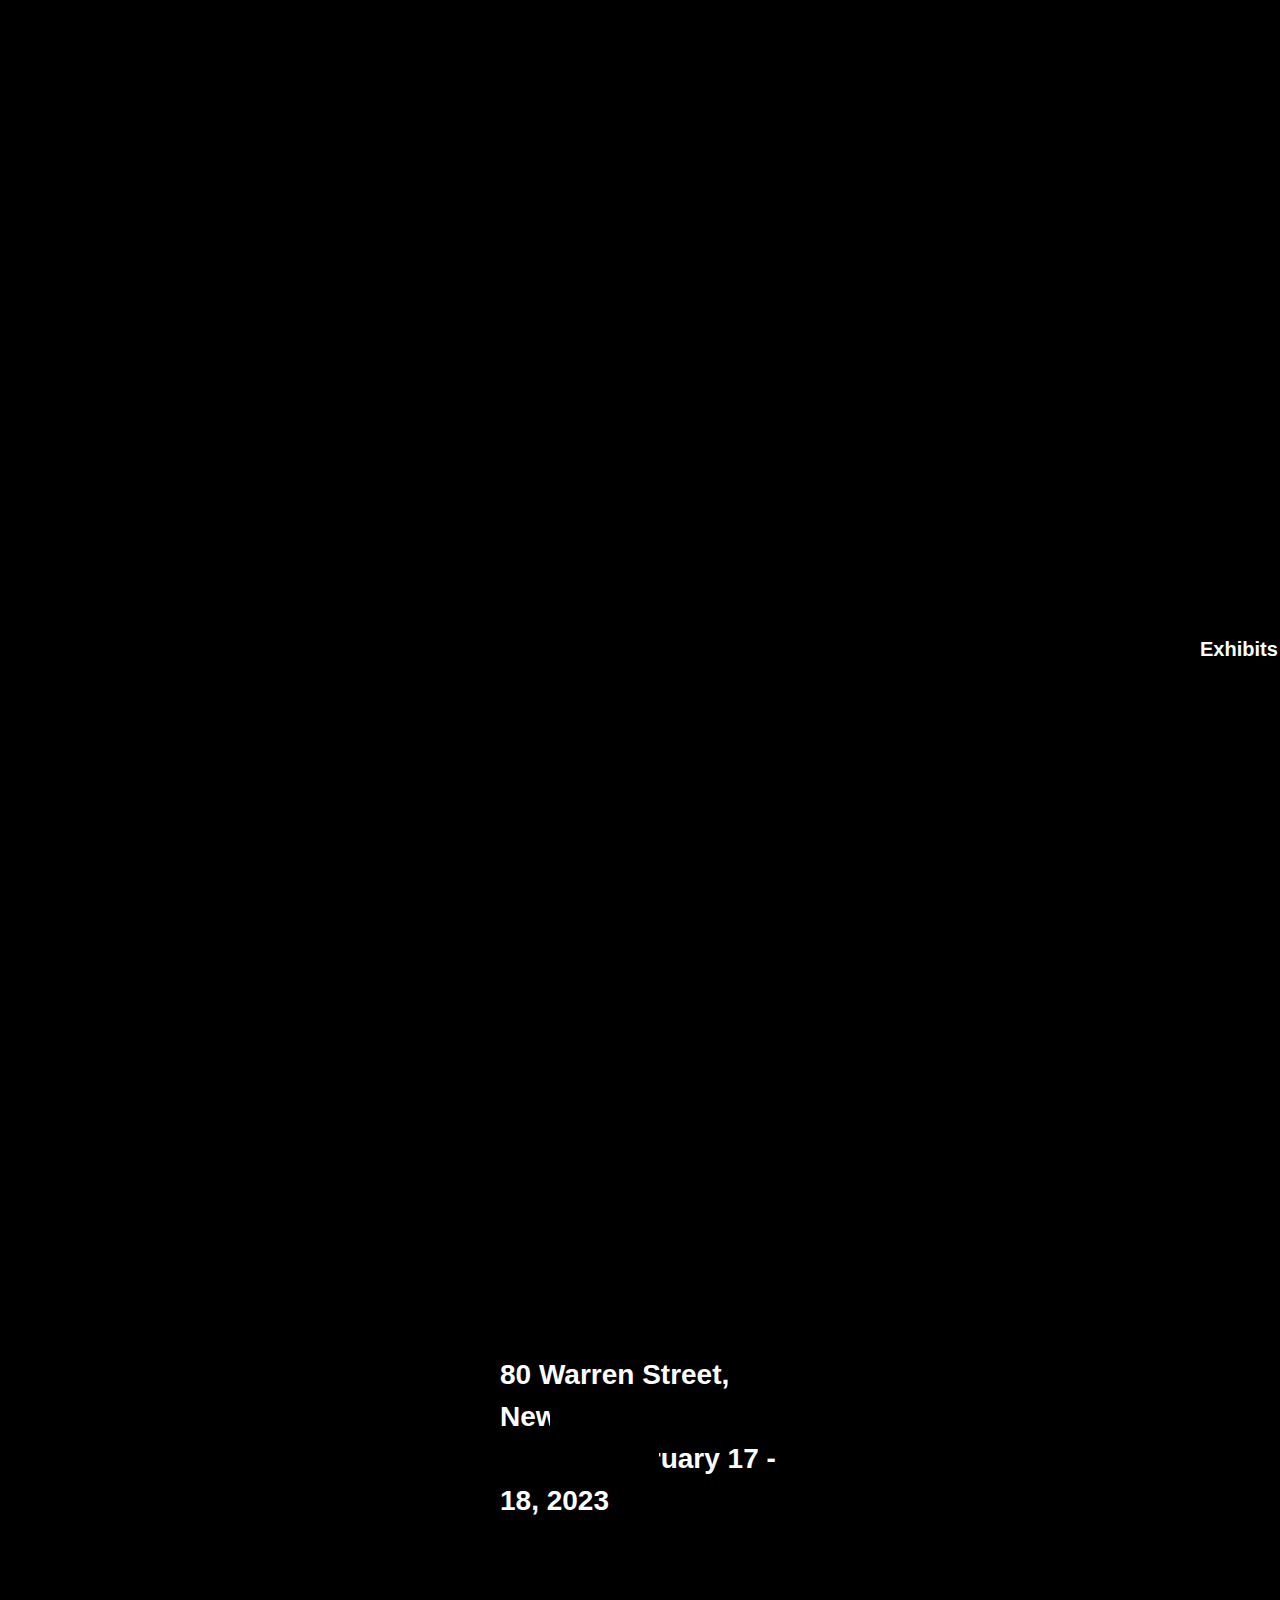
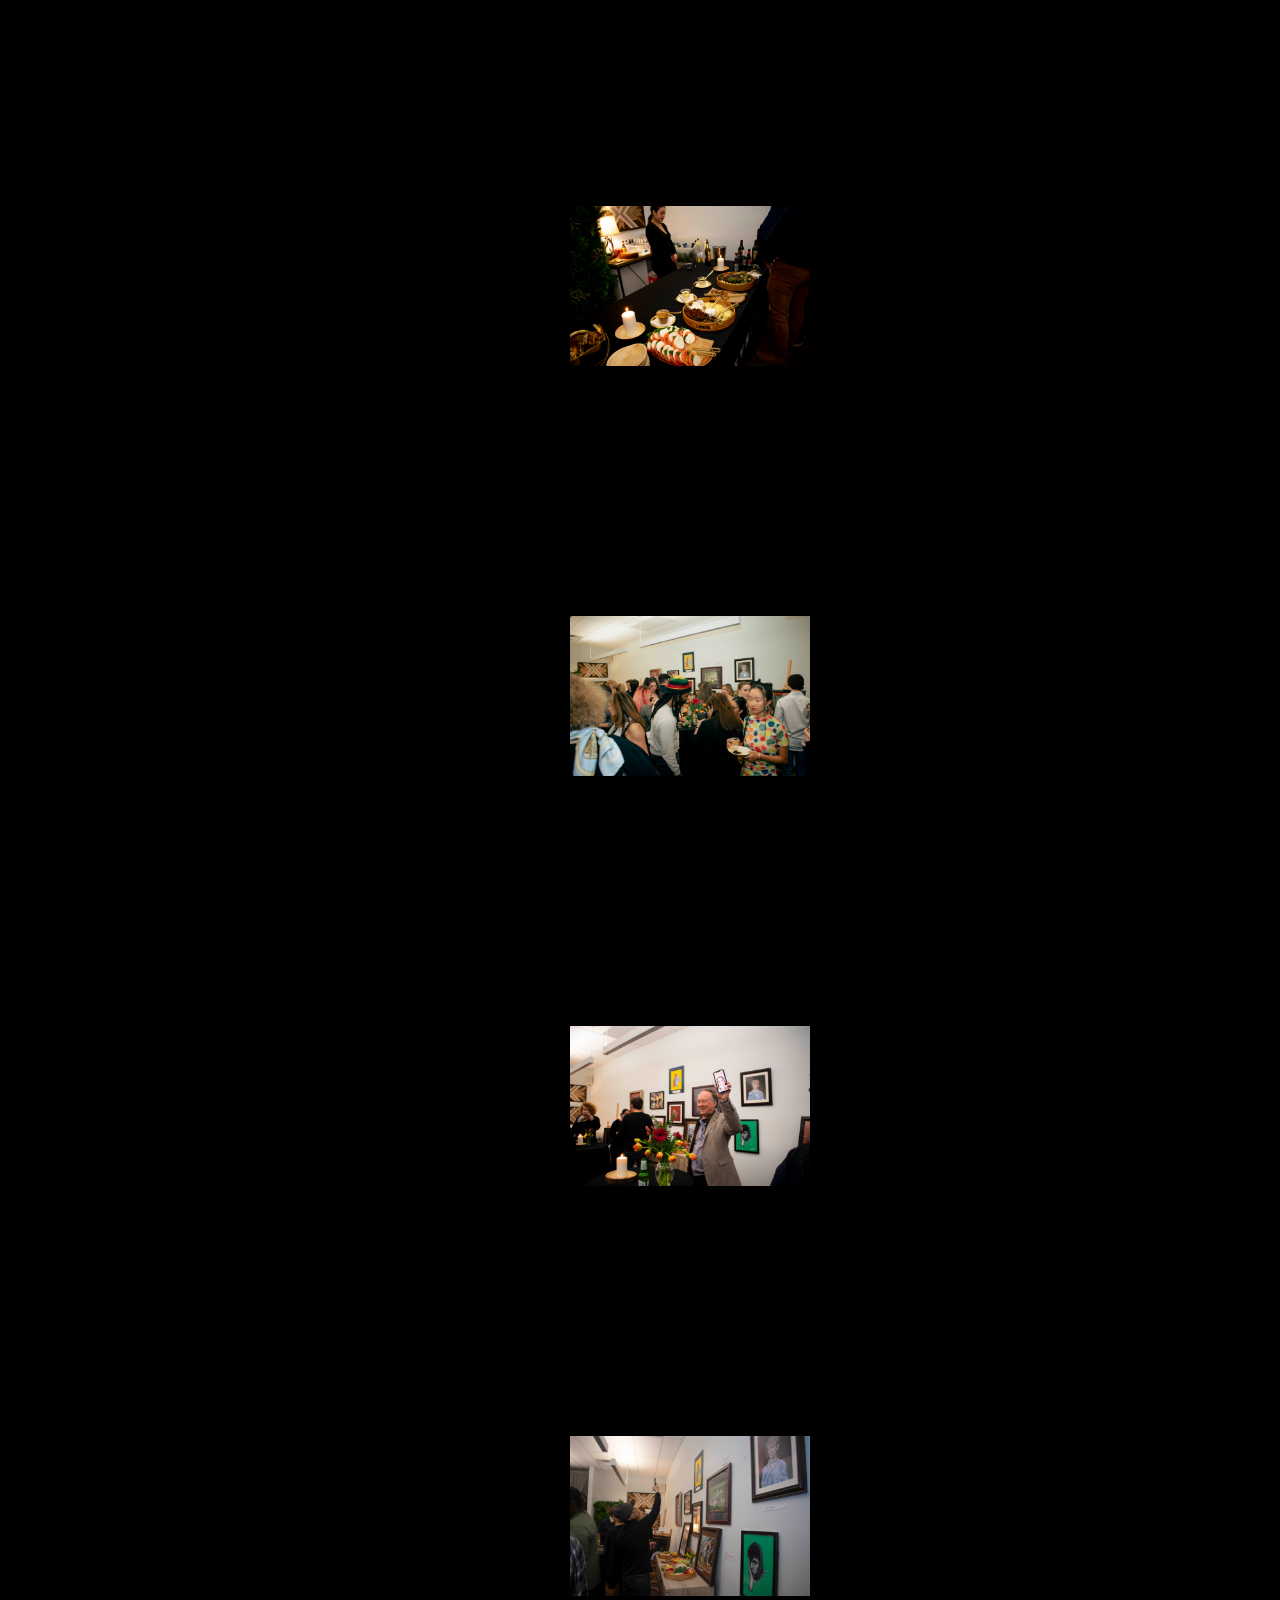
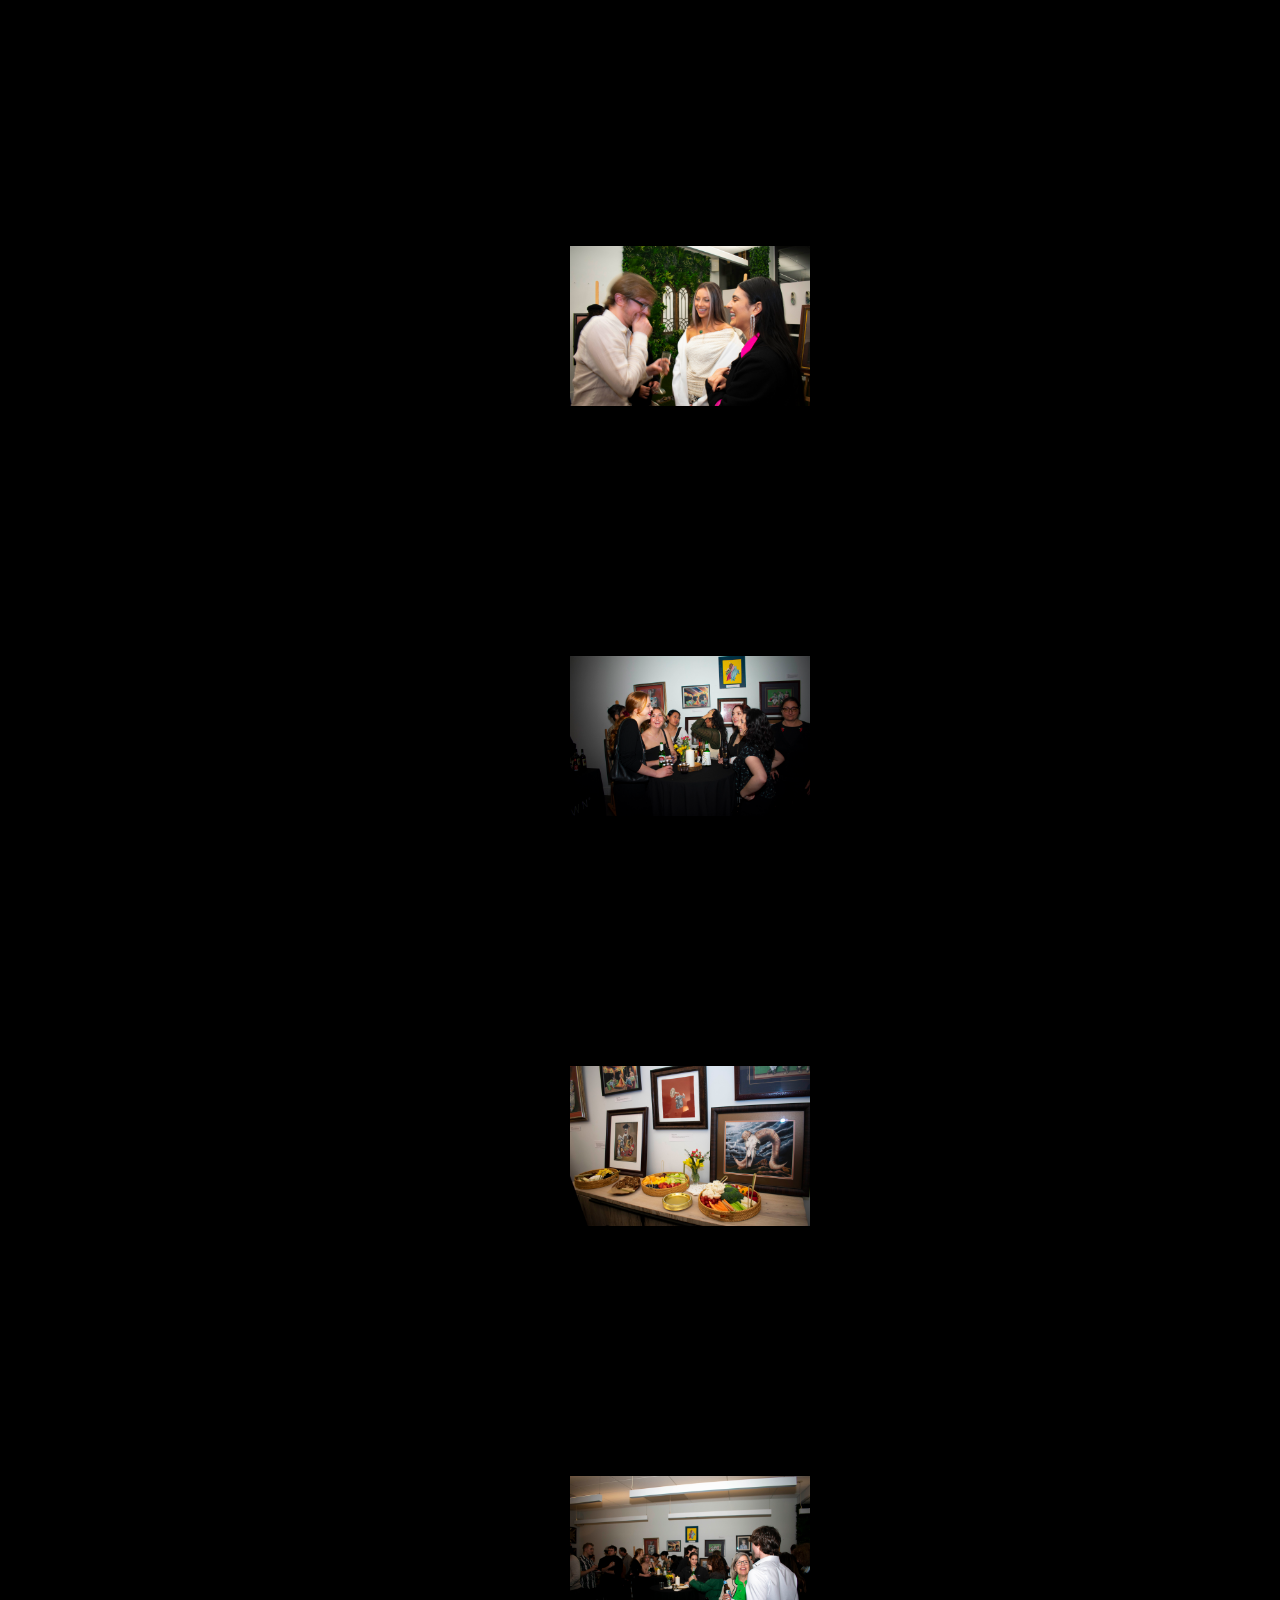
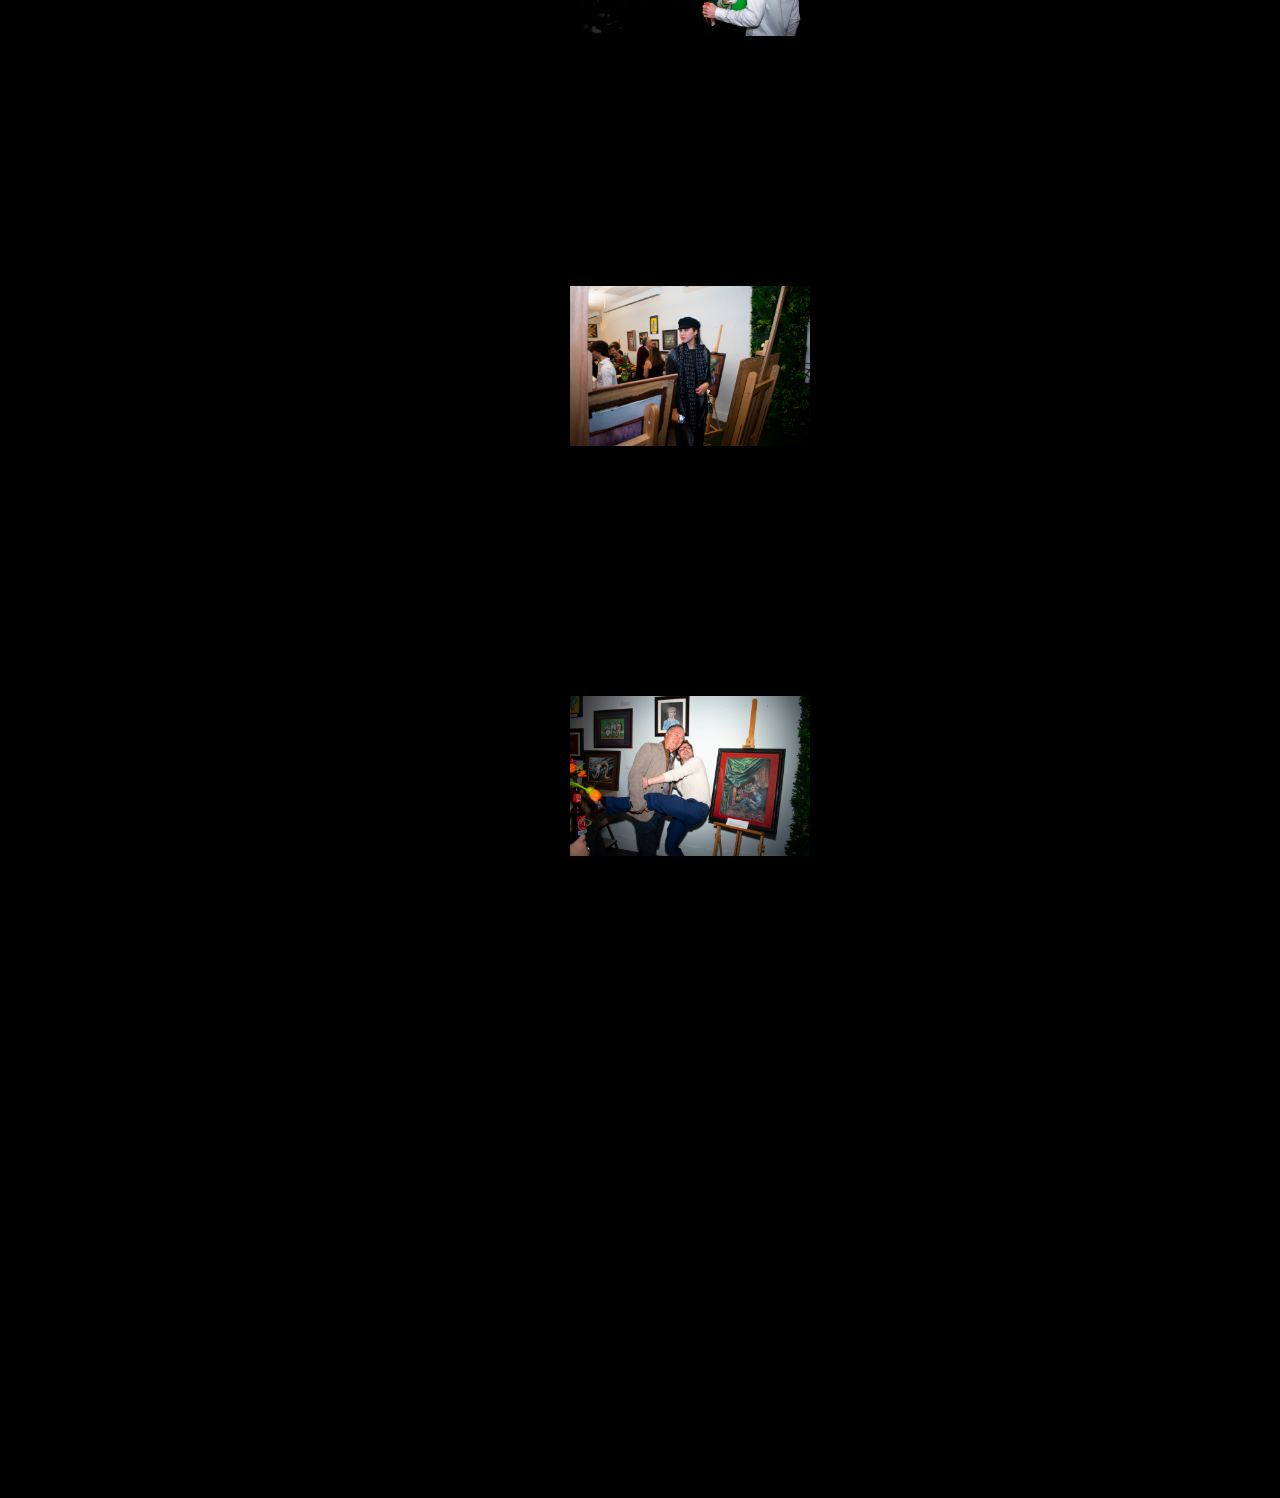
<file: about.html>
about.html

<!DOCTYPE html>
<html lang="en">
  <head>
  
    <title>Exhibits</title>
    <link rel="stylesheet" href="style.css">
  </head>
  <body>

    <header>
      <div class="logo">
        <img src="logo.jpg" alt="Logo">
      </div>
      <nav>
        <ul>
          <li><a href="exhibits.html">Exhibits</a></li>
          <li><a href="fineart.html">Fine Art</a></li>
          <li><a href="about.html">About</a></li>
        </ul>
      </nav>
    </header>
    <main>
    	 <section id="exhibit1">
        <h2>80 Warren Street, New York, NY
          <b>February 17 - 18, 2023</h2>
           <div class="image-grid">
            <img src="HaysExhibtion-8.jpg" alt="Exhibits1">
            <img src="HaysExhibtion-95.jpg" alt="Exhibits2">
            <img src="HaysExhibtion-5.jpg" alt="Exhibits3">
            <img src="HaysExhibtion-12.jpg" alt="Exhibits4">
            <img src="HaysExhibtion-45.jpg" alt="Exhibits5">
            <img src="HaysExhibtion-120.jpg" alt="Exhibits6">
            <img src="HaysExhibtion-11.jpg" alt="Exhibits5">
            <img src="HaysExhibtion-122.jpg" alt="Exhibits6">
            <img src="HaysExhibtion-15.jpg" alt="Exhibits5">
            <img src="HaysExhibtion-124.jpg" alt="Exhibits6">
        </div>
      </section>
    </main>
  </body>
</html>
</file>
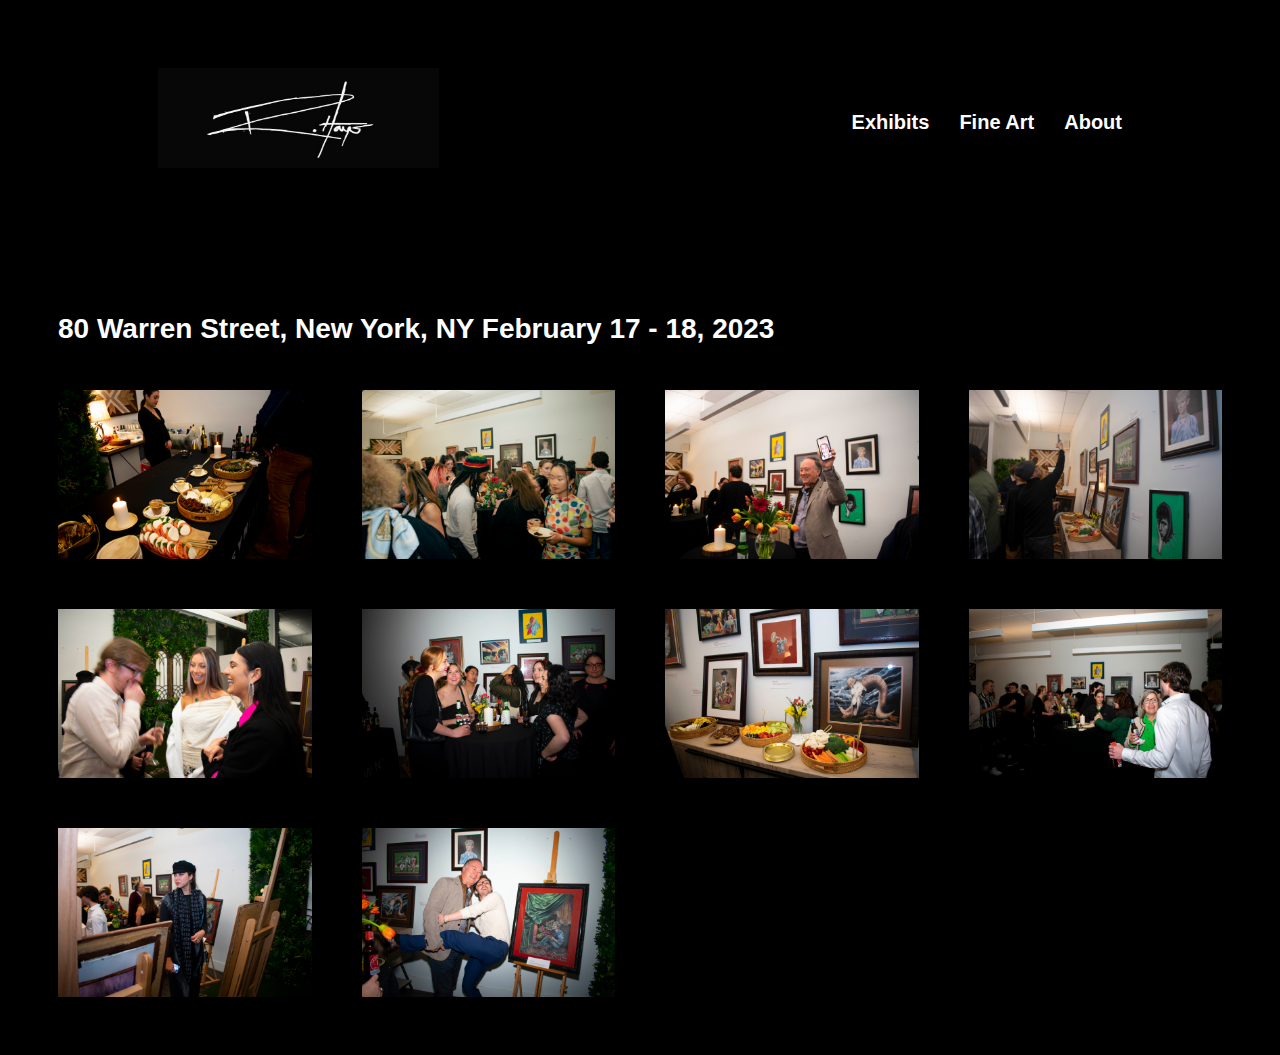
<file: exhibits.html>
<!DOCTYPE html>
<html lang="en">
  <head>
  
    <title>Exhibits</title>
    <link rel="stylesheet" href="style.css">
  </head>
  <body>

    <header>
      <div class="logo">
        <img src="logo.jpg" alt="Logo">
      </div>
      <nav>
        <ul>
          <li><a href="exhibits.html">Exhibits</a></li>
          <li><a href="fineart.html">Fine Art</a></li>
          <li><a href="about.html">About</a></li>
        </ul>
      </nav>
    </header>
    <main>
    	 <section id="exhibit1">
        <h2>80 Warren Street, New York, NY
          <b>February 17 - 18, 2023</h2>
           <div class="image-grid">
            <img src="HaysExhibtion-8.jpg" alt="Exhibits1">
            <img src="HaysExhibtion-95.jpg" alt="Exhibits2">
            <img src="HaysExhibtion-5.jpg" alt="Exhibits3">
            <img src="HaysExhibtion-12.jpg" alt="Exhibits4">
            <img src="HaysExhibtion-45.jpg" alt="Exhibits5">
            <img src="HaysExhibtion-120.jpg" alt="Exhibits6">
            <img src="HaysExhibtion-11.jpg" alt="Exhibits5">
            <img src="HaysExhibtion-122.jpg" alt="Exhibits6">
            <img src="HaysExhibtion-15.jpg" alt="Exhibits5">
            <img src="HaysExhibtion-124.jpg" alt="Exhibits6">
        </div>
      </section>
    </main>
  </body>
</html>
</file>
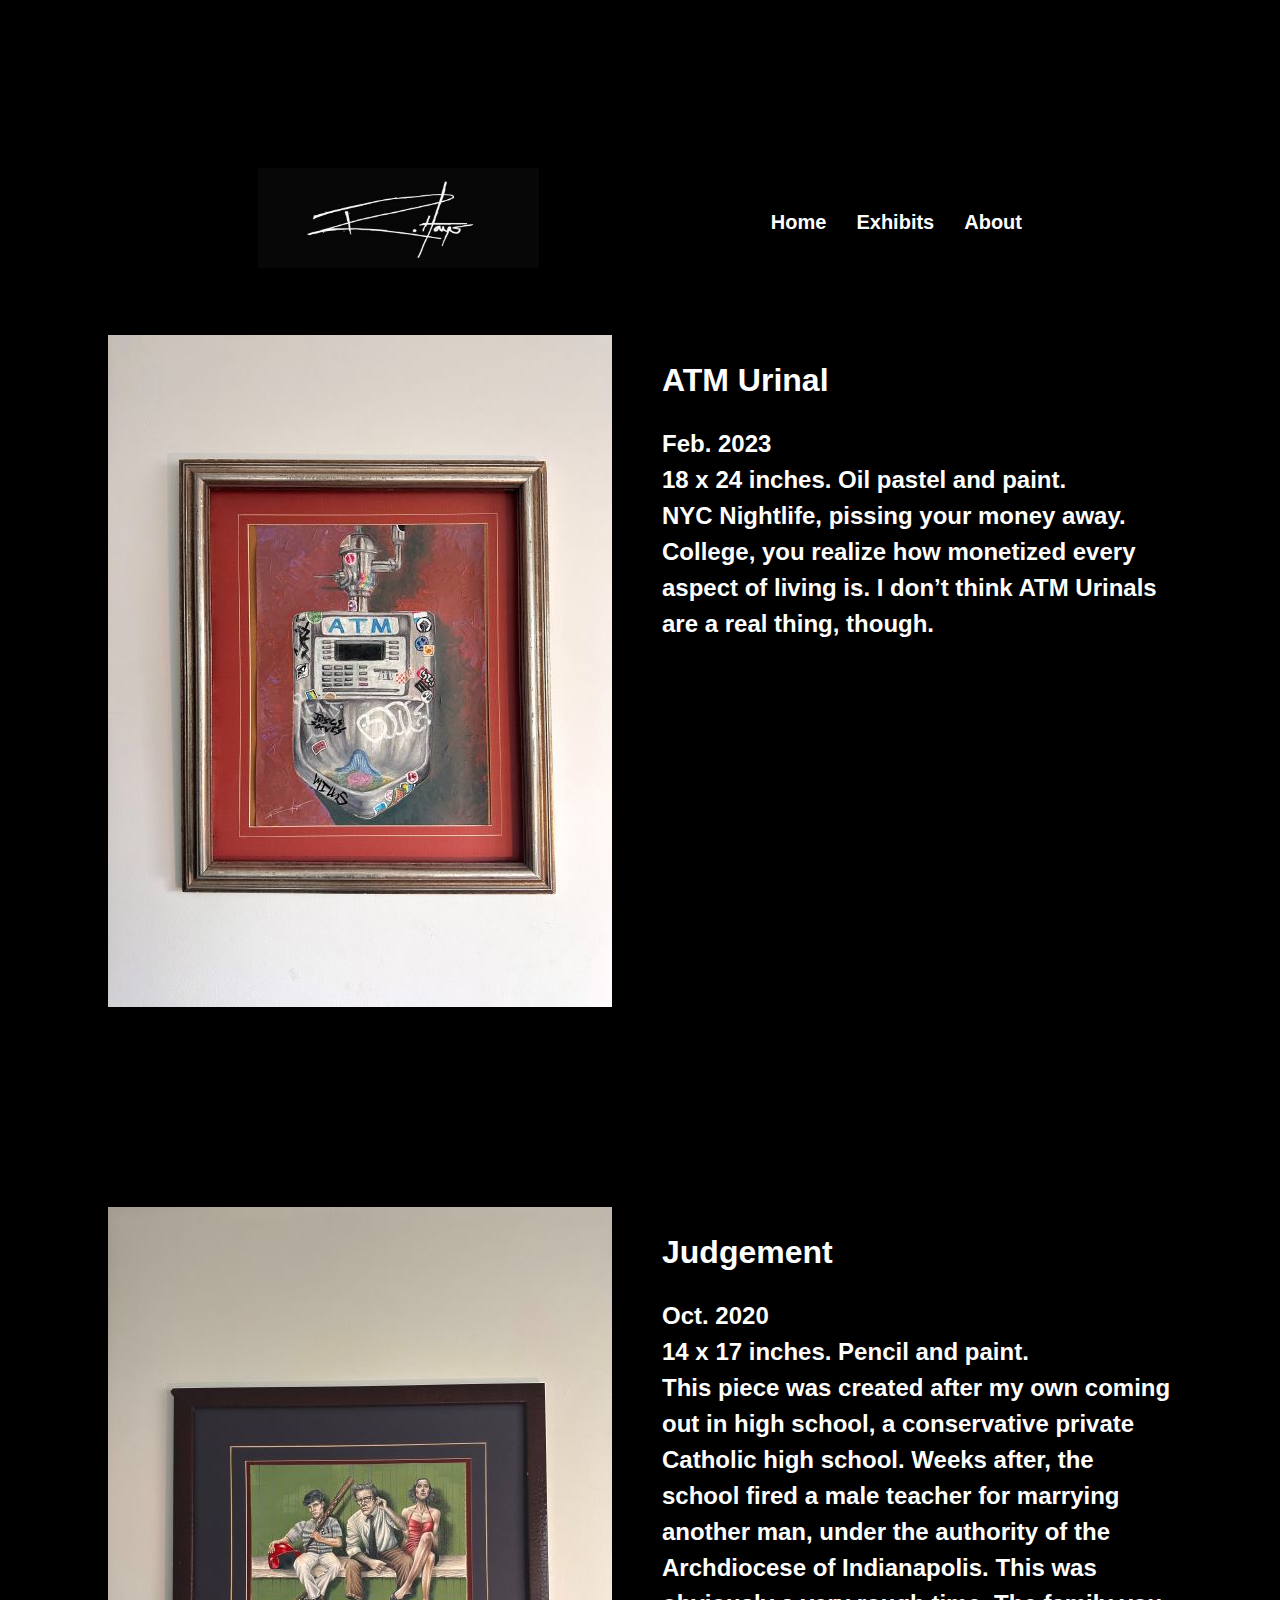
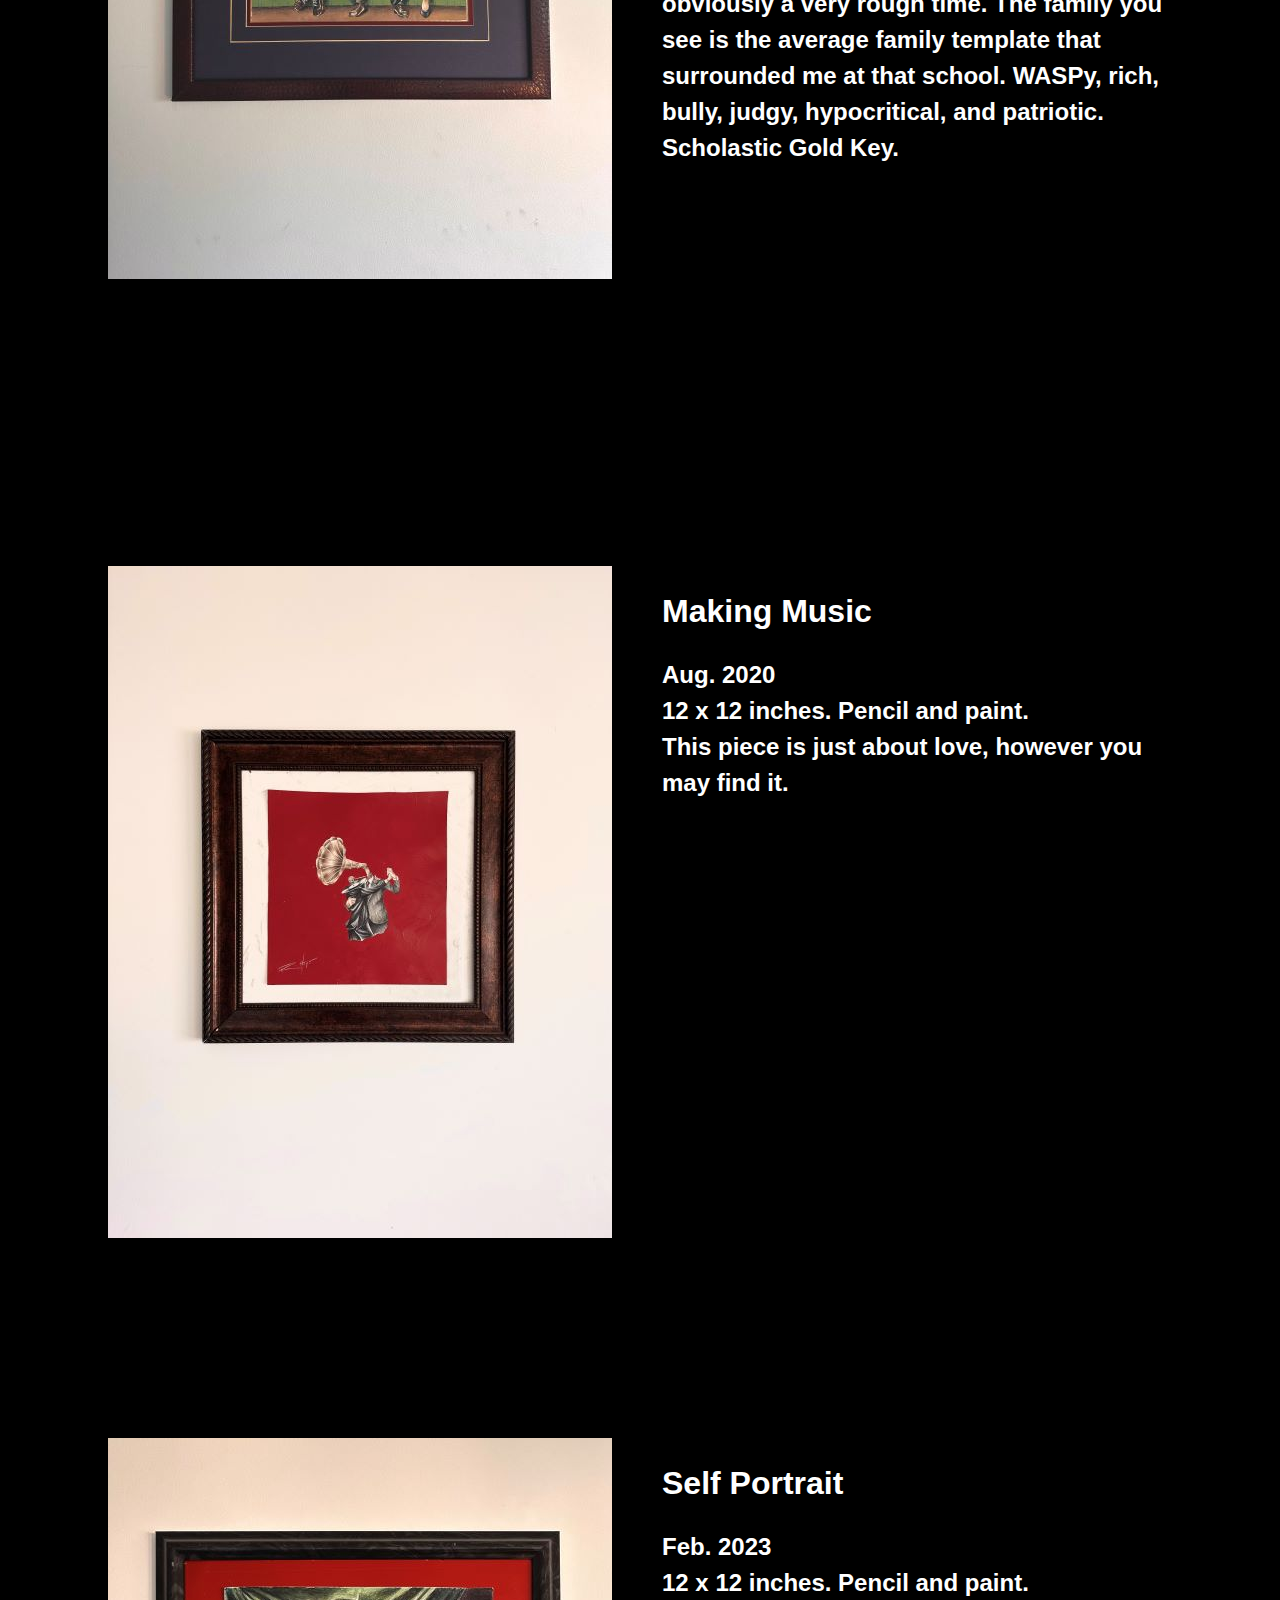
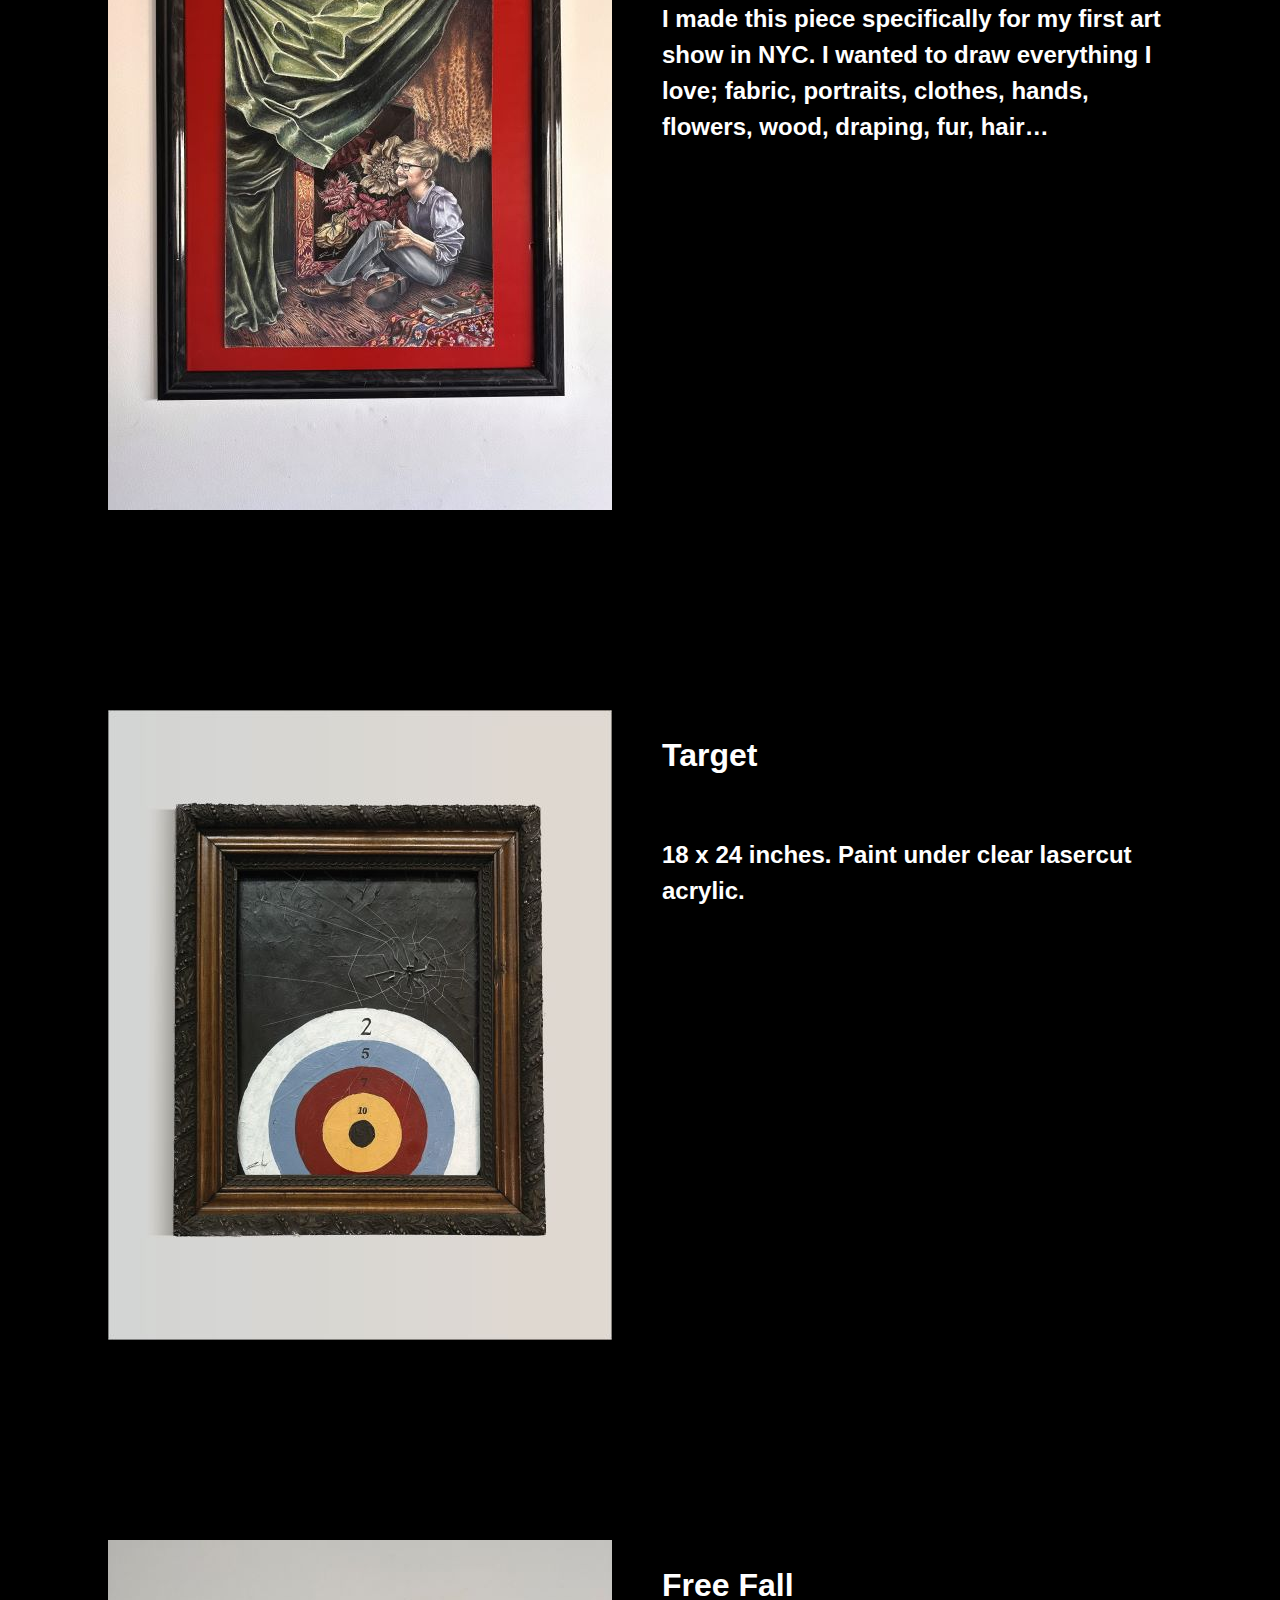
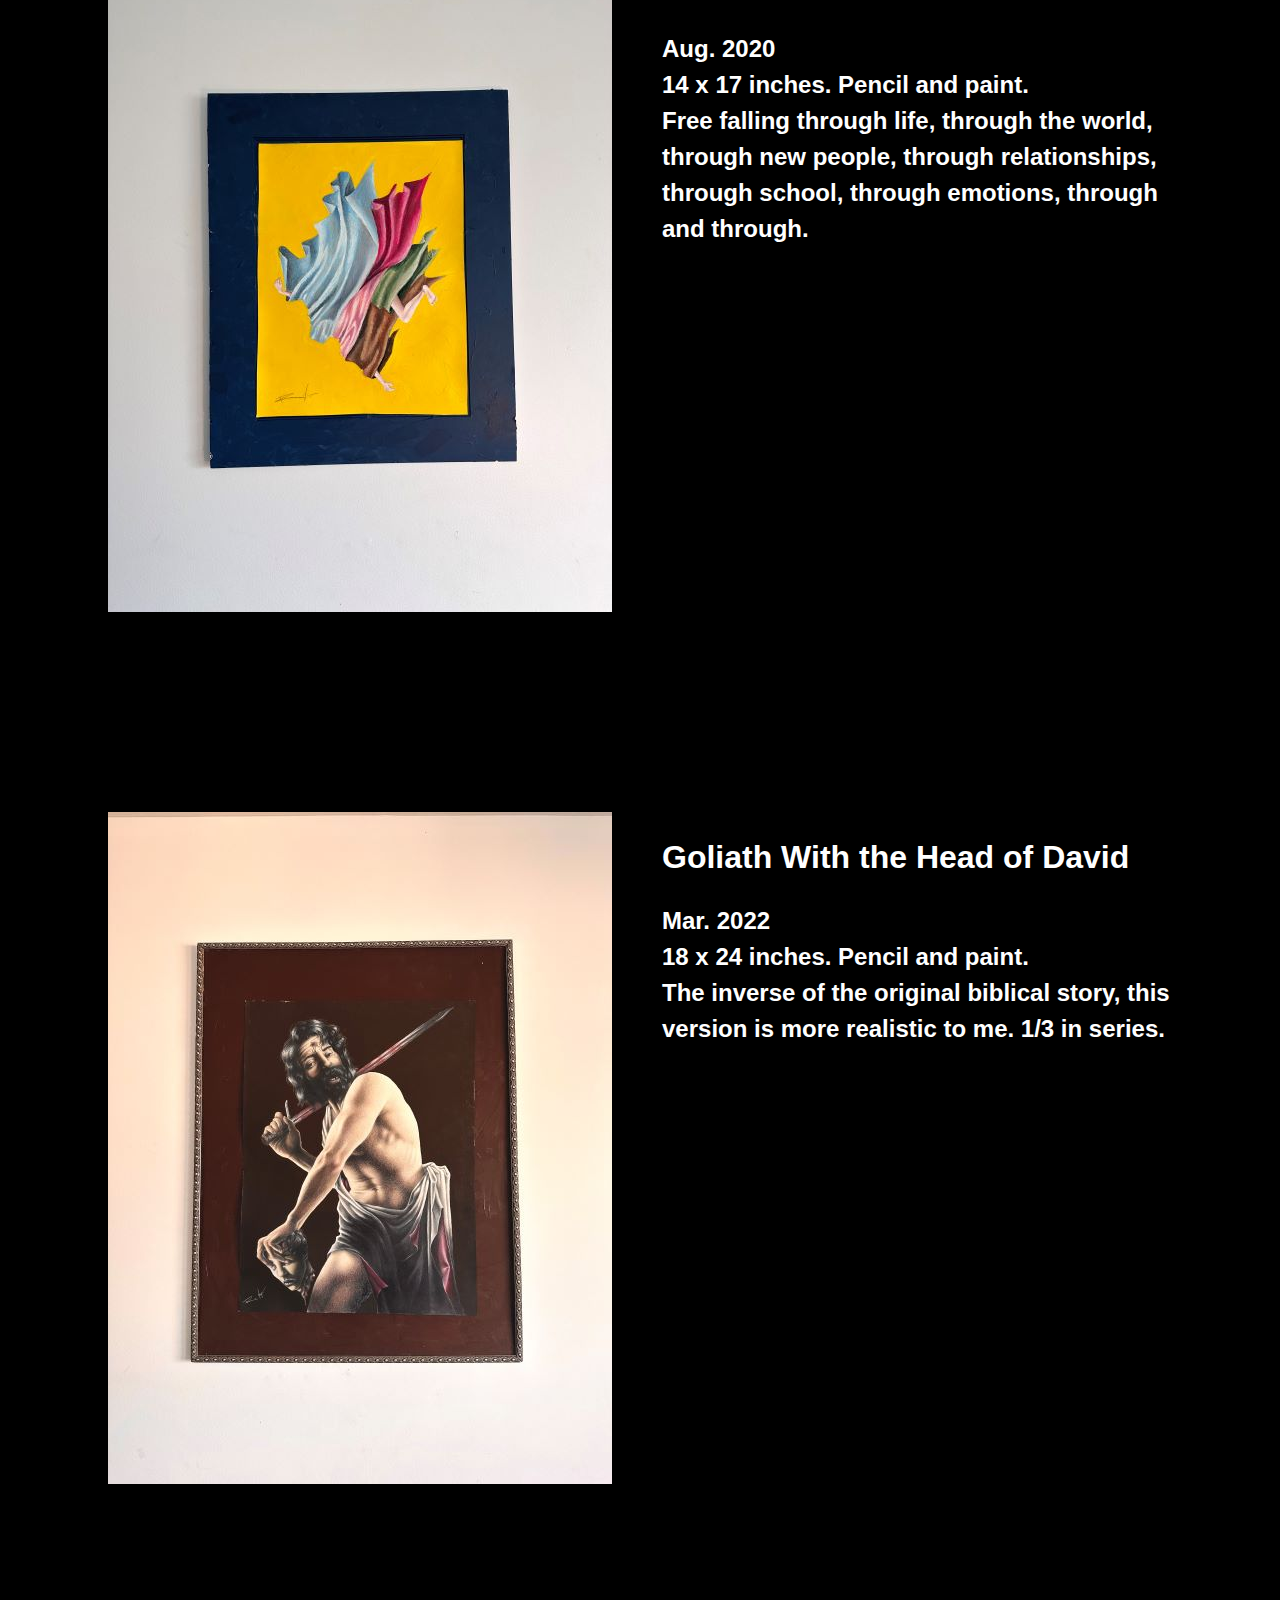
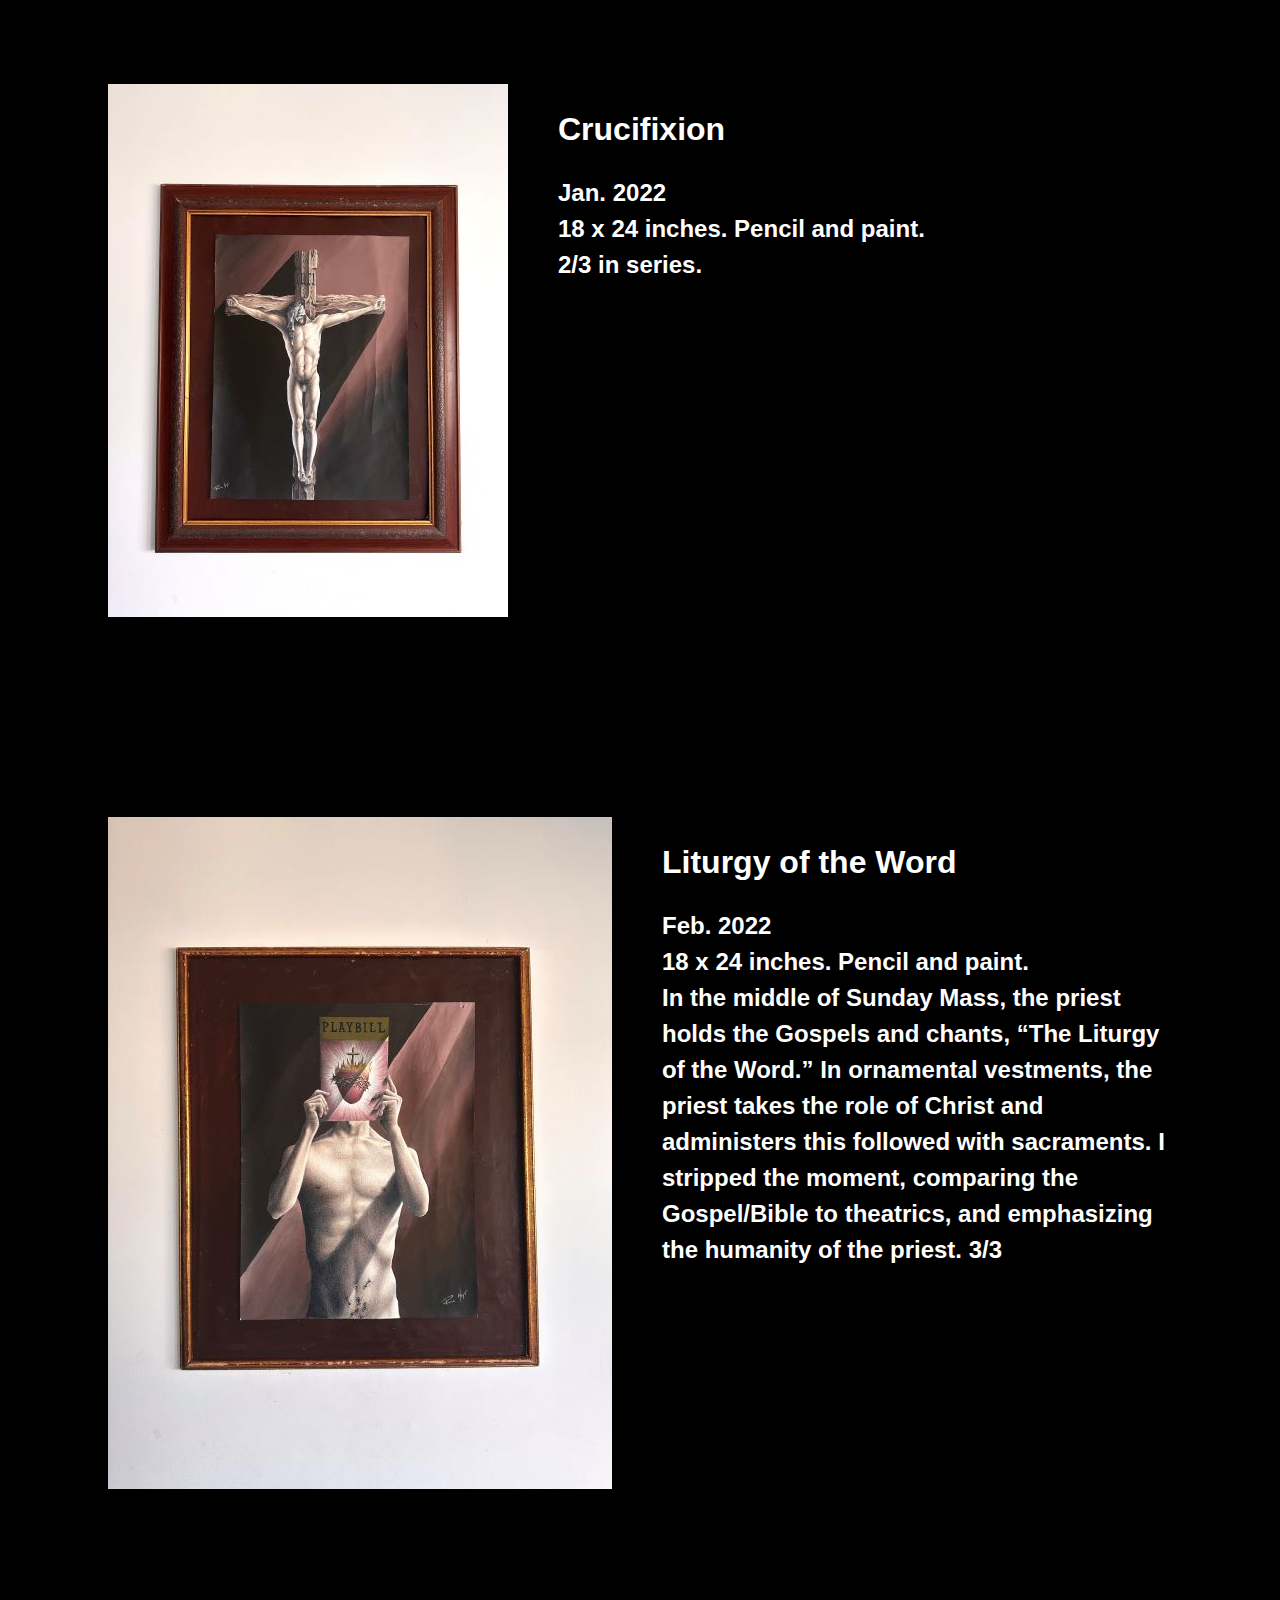
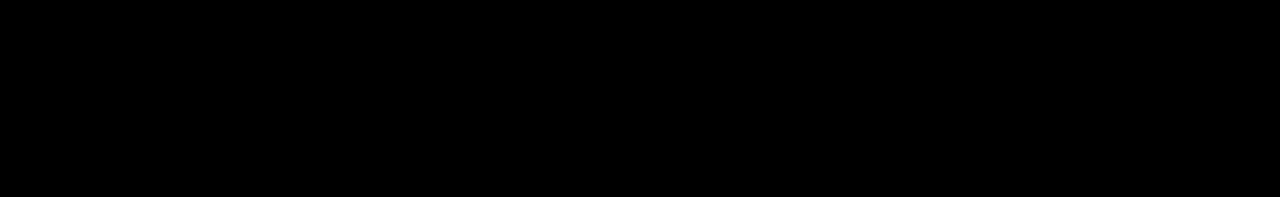
<file: fineart.html>
<!DOCTYPE html>
<html lang="en">
<head>
 <link rel="stylesheet" href="style.css">
  <header>
      <div class="logo">
        <img src="logo.jpg" alt="Logo">
      </div>
      <nav>
        <ul>
        <li><a href="index.html">Home</a></li>
          <li><a href="exhibits.html">Exhibits</a></li>
          <li><a href="about.html">About</a></li>
        </ul>
      </nav>
    </header>
  <style>
    body {
      background-color: black;
      padding: 100px;
    }
    .image-container {
      overflow: auto;
      margin-bottom: 200px;
    }
    .image-container img {
      float: left;
      margin-right: 50px;
      max-width: 504px;
      height: auto;
    }
    .image-container b {
      display: block;
      margin-bottom: 200px;
      color: white;
    }
    
    }
  </style>
</head>
<body>

  <div class="image-container">
    <img src="IMG-0268.jpg" alt="ATM Urinal">
    <div>
      <h1 style="color:white;">ATM Urinal</h1>
      <h2>
      	<b>
      	Feb. 2023
      	<b>
18 x 24 inches. Oil pastel and paint.
<b>
NYC Nightlife, pissing your money away. College, you realize how monetized every aspect of living is. I don’t think ATM Urinals are a real thing, though.
</h2>
    </div>
  </div>
  <div class="image-container">
    <img src="IMG-0266.jpg" alt="Judgement">
    <div>
      <h1 style="color:white;">Judgement</h1>
      <h2>	<b>
      	Oct. 2020
      	<b>
14 x 17 inches. Pencil and paint.
<b>
This piece was created after my own coming out in high school, a conservative private Catholic high school. Weeks after, the school fired a male teacher for marrying another man, under the authority of the Archdiocese of Indianapolis. This was obviously a very rough time. The family you see is the average family template that surrounded me at that school. WASPy, rich, bully, judgy, hypocritical, and patriotic. Scholastic Gold Key.
</h2>
    </div>
  </div>
  <div class="image-container">
    <img src="IMG-0253.jpg" alt="Making Music">
    <div>
      <h1 style="color:white;">Making Music</h1>
        <h2>
      	<b>
      	Aug. 2020
      	<b>
12 x 12 inches. Pencil and paint.
<b>
This piece is just about love, however you may find it.
</h2>
    </div>
  </div>
  <div class="image-container">
    <img src="IMG-0241.jpg" alt="Self Portrait">
    <div>
      <h1 style="color:white;">Self Portrait</h1>
       <h2>
      	<b>
      	Feb. 2023
      	<b>
12 x 12 inches. Pencil and paint.
<b>
I made this piece specifically for my first art show in NYC. I wanted to draw everything I love; fabric, portraits, clothes, hands, flowers, wood, draping, fur, hair…
</h2>
    </div>
  </div>
  <div class="image-container">
    <img src="TARGET(untitled).jpg" alt="Target">
    <div>
      <h1 style="color:white;">Target</h1>
     <h2>
      	Feb. 2023
      	<b>
18 x 24 inches. Paint under clear lasercut acrylic.
</h2>
    </div>
  </div>
  <div class="image-container">
    <img src="IMG-0277.jpg" alt="Free Fall">
    <div>
      <h1 style="color:white;">Free Fall</h1>
      <h2>
      	<b>
      	Aug. 2020
      	<b>
14 x 17 inches. Pencil and paint.
<b>Free falling through life, through the world, through new people, through relationships, through school, through emotions, through and through.  </h2>
    </div>
  </div>
  <div class="image-container">
    <img src="IMG-0245.jpg" alt="Goliath WIth the Head of David">
    <div>
      <h1 style="color:white;">Goliath With the Head of David</h1>
       <h2>
      	<b>
      	Mar. 2022
      	<b>
18 x 24 inches. Pencil and paint.
<b>The inverse of the original biblical story, this version is more realistic to me.  1/3 in series.  </h2>
    </div>
  </div>
  <div class="image-container">
    <img src="IMG-0236.jpg" alt="Crucifixion">
    <div>
      <h1 style="color:white;">Crucifixion</h1>
        <h2>
      	<b>
      	Jan. 2022
      	<b>
18 x 24 inches. Pencil and paint.
<b>2/3 in series. </h2>
    </div>
  </div>
  <div class="image-container">
    <img src="IMG-0249.jpg" alt="Liturgy of the Word">
    <div>
      <h1 style="color:white;">Liturgy of the Word</h1>
       <h2>
      	<b>
      	Feb. 2022
      	<b>
18 x 24 inches. Pencil and paint.
<b>In the middle of Sunday Mass, the priest holds the Gospels and chants, “The Liturgy of the Word.” In ornamental vestments, the priest takes the role of Christ and administers this followed with sacraments. I stripped the moment, comparing the Gospel/Bible to theatrics, and emphasizing the humanity of the priest. 3/3  </h2>
    </div>
  </div>
</body>
</html>
</file>
<file: style.css>
/* Reset styles */
* {
  background-color: black;
  margin: 50;
  padding: 50;
  box-sizing: border-box;
}

/* Global styles */
body {
  font-family: Arial, sans-serif;
  font-size: 16px;
  text-decoration-color: white;
  line-height: 1.5;

}
/* nav styling*/
a {
  text-decoration: none;
  color:#FFFFFF;
}

/* Header styles */
header {
  display: flex;
  justify-content: space-between;
  align-items: center;
  padding: 60px 150px;
  background-color: #000000;
}

.logo img {
  height: 100px;
}

nav ul {
  display: flex;
  list-style: none;
}

nav li:not(:last-child) {
  margin-right: 30px;
}

nav a {
  font-weight: bold;
  font-size: 20px;
  transition: all 0.3s ease;
}

nav a:hover {
  color: #999;
}

/* Main styles */
main {
  padding: 50px;
}

#introduction {
  text-align: center;
  margin-bottom: 80px;
}

#introduction h1 {
  color: white;
  font-size: 32px;
  font-weight: bold;
  
}
/* Home Titles */
section h2 {
  font-size: 28px;
  font-weight: bold;
  margin-bottom: 40px;
  color:white;
}

.container {
  display: flex;
  justify-content: center;
  align-items: center;
}

.call-to-action {
  display: flex;
  justify-content: center;
  align-items: center;
  background-color: #3a3a3a;
  padding: 90px;
  border-radius: 10px;
 
}

.call-to-action img {
  height: 250px;
  margin: 50px;
  border-radius: 10px;
  object-fit: cover;
}

.call-to-action-text {
  text-align: center;
  color:#FFFFFF;
}

.call-to-action-text p {
  font-size: 40px;
  margin: 20px;
  color:#FFFFFF;
}

button {
  padding: 10px 20px;
  border-radius: 5px;
  background-color: #000;
  color: #fff;
  font-size: 18px;
  font-weight: bold;
  transition: all 0.3s ease;
}

button:hover {
  background-color: #999;
}

.image-grid {
  display: grid;
  grid-template-columns: repeat(auto-fit, minmax(200px, 1fr));
  grid-gap: 50px;
  padding: 20 20px;
}

img {
  max-width: 100%;
  height: auto;
}


/*.article{
	font-family: sans-serif;
}
.keyword{}
.rgba{}
.pixels{}
.inches{}
.percentage{
	width: 85%
}
.vw-vh{}
#heading{
*/
</file>
